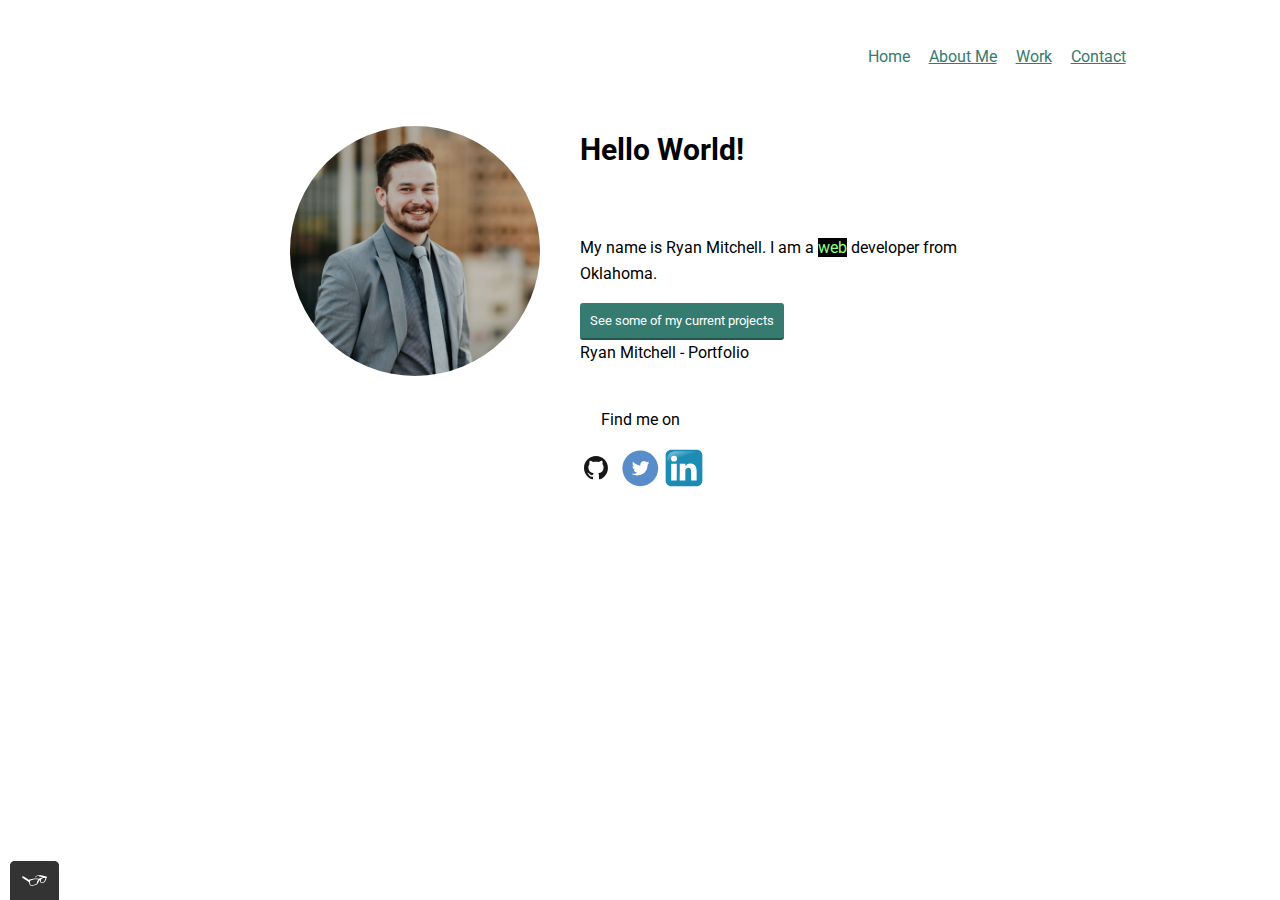
<file: index.html>
<!DOCTYPE html>
<html lang="en">

<head>
  <title> Home </title>
  <link href="https://fonts.googleapis.com/css2?family=Roboto:wght@100;400&display=swap" rel="stylesheet">

  <meta charset="utf-8">
  <link rel="shortcut icon" href="favicon.ico" type="image/x-icon" />
  <link rel="stylesheet" type="text/css" href="css/style.production.css">
</head>


  <body>

    <!-- Navbar -->

<header class="page-header">
  <nav class="main-navigation page-header__item">
    <ul role="menubar" class="navigation-list">
      <li role="presentation">
        <a href="index.html" role="menuitem" class="navigation-list__item navigation-list__item--active">Home</a>
      </li>
      <li role="presentation">
        <a href="about.html" role="menuitem" class="navigation-list__item">About Me</a>
      </li>
      <li role="presentation">
        <a href="work.html" role="menuitem" class="navigation-list__item">Work</a>
      </li>
      <li role="presentation">
        <a href="contact.html" role="menuitem" class="navigation-list__item">Contact</a>
      </li>
    </ul>
  </nav>
</header>
<div class="profile">
  <img src="img/profile.jpg" class="profile__portrait" alt="Lisa Gringl Portrait">
  <h1>Hello World!</h1><br>
  <p>My name is Ryan Mitchell. I am a <span class="paragraph__code">web</span> developer from Oklahoma.</p>

  <button type="button" href="#">See some of my current projects</button> <br>
</div>

<header>Ryan Mitchell - Portfolio</header> <br>
<div>
<footer class="page-footer">

  <p>Find me on</p>
  <div class="social-media">
    <img src="img/github-icon.svg" alt="Github">
    <img src="img/twitter_icon.svg" alt="twitter">
    <img src="img/linkedin-icon.svg" alt="LinkedIn">
  </div>
</footer>

<script src="js/tota11y.min.js"></script>

 </body>

</html>
</file>
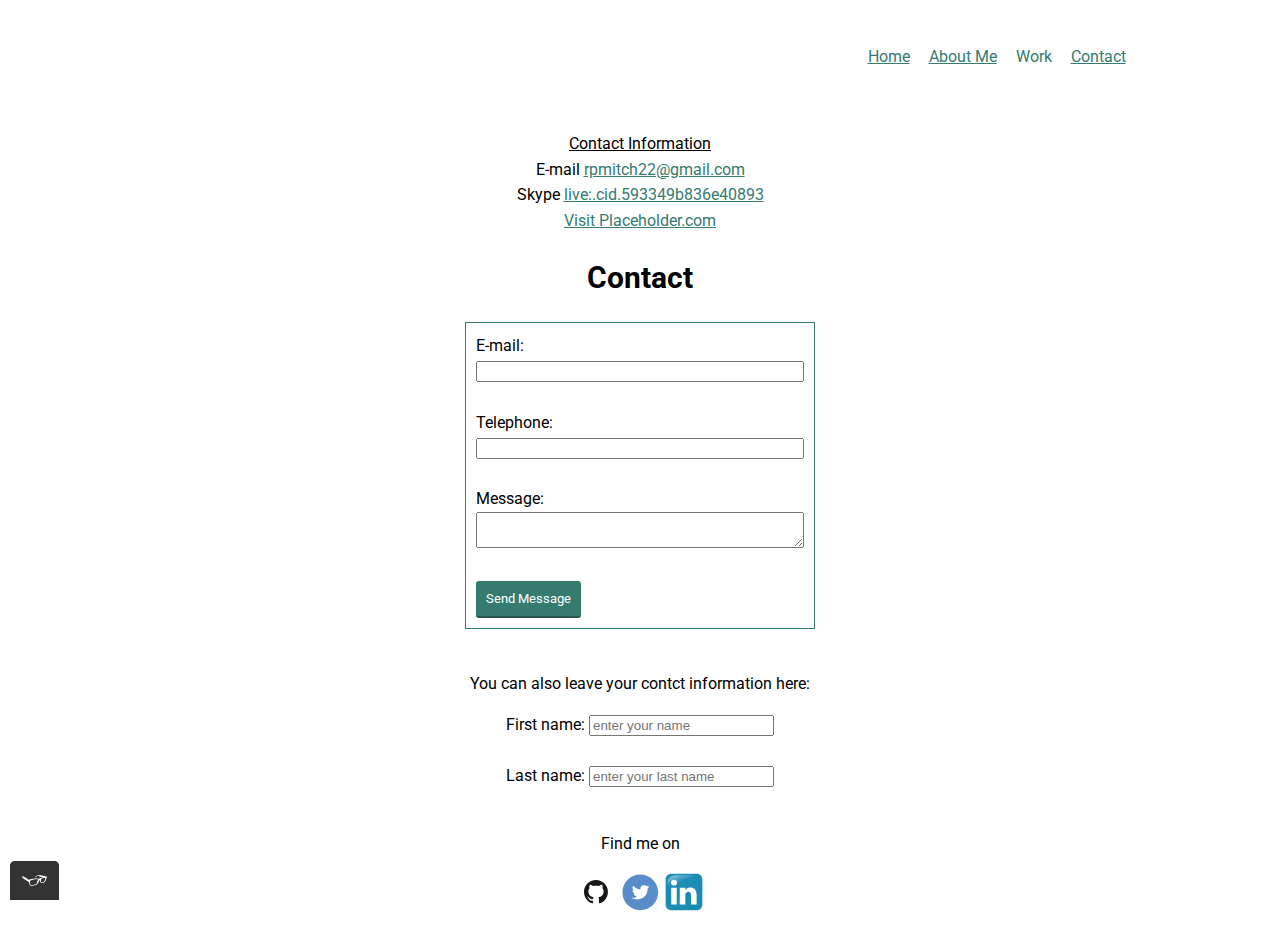
<file: contact.html>
<!DOCTYPE html>
<html>

<head>
  <title> Contact Ryan Mitchell </title>
  <link href="https://fonts.googleapis.com/css2?family=Roboto:wght@100;400&display=swap" rel="stylesheet">

  <meta charset="utf-8">
  <link rel="shortcut icon" href="favicon.ico" type="image/x-icon" />
  <link rel="stylesheet" type="text/css" href="css/style.production.css">
</head>

<body>

  <header class="page-header">
    <nav class="main-navigation page-header__item">
      <ul role="menubar" class="navigation-list">
        <li role="presentation">
          <a href="index.html" role="menuitem" class="navigation-list__item ">Home</a>
        </li>
        <li role="presentation">
          <a href="about.html" role="menuitem" class="navigation-list__item">About Me</a>
        </li>
        <li role="presentation">
          <a href="work.html" role="menuitem" class="navigation-list__item navigation-list__item--active">Work</a>
        </li>
        <li role="presentation">
          <a href="contact.html" role="menuitem" class="navigation-list__item">Contact</a>
        </li>
      </ul>
    </nav>
  </header>
  <div>
  </div>
  <div class=body-information>
    <br>
    <u>Contact Information</u><br>
    E-mail <a href="mailto:ca.rpmitch22@gmail.com">rpmitch22@gmail.com</a><br>
    Skype <a href=skype:live:.cid.593349b836e40893>live:.cid.593349b836e40893</a><br>
    <a href="https://placeholder.com/">Visit Placeholder.com</a>
  </div>

  <!-- Page Body -->
  <section class="page-body">
    <div class="page-body__contact-item">
      <h1>Contact</h1>
      <form class="page-body__form-contact" action="" method="post" id="contact-form">
        <label class="standard-label" for="contact-email">E-mail: </label>
        <br>
        <input type="email" id="contact-email" required /><br><br>
        <label class="standard-label" for="contact-tel">Telephone: </label>
        <br>
        <input
          type="tel"
          id="contact-tel"
          pattern="\d{3}[\-]\d{3}[\-]\d{4}"
        /> <br><br>
        <label class="standard-label" for="contact-message">Message: </label>
        <br>
        <textarea id="contact-message" required maxlength="240"></textarea><br><br>
        <button class="contact-button" type="submit">Send Message</button>
      </form>
    </div>
    <br>

  <div class="form-section">
    <p>You can also leave your contct information here:</p>
    <!--this form was made following the exc- 1.3-->
    <form action="/login-form-action" method="post">
      <label for="name">First name:</label>
      <input type="text" placeholder="enter your name" id="name" name="name"> <br>
      <br>
      <label for="last_name">Last name:</label>
      <input type="text" placeholder="enter your last name" id="last_name" name="last_name"> <br>
      <br>


    </form>
  </div>

  </form>
  <div>
    <footer class="page-footer">

      <p>Find me on</p>
      <div class="social-media">
        <img src="img/github-icon.svg" alt="Github">
        <img src="img/twitter_icon.svg" alt="twitter">
        <img src="img/linkedin-icon.svg" alt="LinkedIn">
      </div>
    </footer>
  </div>



  <script src="js/tota11y.min.js"></script>
</body>

</html>
</file>
<file: css/style.production.css>
/*
* Prefixed by https://autoprefixer.github.io
* PostCSS: v7.0.29,
* Autoprefixer: v9.7.6
* Browsers: last 4 version
*/


body {
  background-color: white;
  font-weight: 400;
  font-family: 'Roboto', sans-serif;
  font-size: 16px;
  line-height: 1.6;
}

.form-section{
  text-align: center;
}



.page-header{
  text-align: center;
}

.body-information{
  text-align: center;
}

/* Page body */
.page-body {
  margin: 0 10px;
  min-height: 75%;
}
.page-body__item {
  text-align: center;
}

.page-body__form-contact {
  width: 350px;
  padding: 10px;
  border: 1px solid #357b70;
}

.page-body__form-contact input,
.page-body__form-contact textarea {
  width: 100%;
}

/* work.html experience grid styles */
.page-body__work-title {
  text-align: center;
}

.page-body__contact-item {
  display: -webkit-box;
  display: -ms-flexbox;
  display: flex;
  -webkit-box-orient: vertical;
  -webkit-box-direction: normal;
      -ms-flex-direction: column;
          flex-direction: column;
  -webkit-box-pack: center;
      -ms-flex-pack: center;
          justify-content: center;
  -webkit-box-align: center;
      -ms-flex-align: center;
          align-items: center;
}

/* Cloud move reverse */
@-webkit-keyframes cloud-move-reverse {
  from {
    -webkit-transform: translate(446px, 48px);
            transform: translate(446px, 48px);
  }
  to {
    -webkit-transform: translate(100px, 48px);
            transform: translate(100px, 48px);
  }
}
@keyframes cloud-move-reverse {
  from {
    -webkit-transform: translate(446px, 48px);
            transform: translate(446px, 48px);
  }
  to {
    -webkit-transform: translate(100px, 48px);
            transform: translate(100px, 48px);
  }
}
.cloud-back {
  -webkit-animation: 34s cloud-move-reverse infinite alternate linear;
          animation: 34s cloud-move-reverse infinite alternate linear;
}

/* Cloud-move */
@-webkit-keyframes cloud-move {
  from {
    -webkit-transform: translate(0, 50px);
            transform: translate(0, 50px);
  }
  to {
    -webkit-transform: translate(200px, 50px);
            transform: translate(200px, 50px);
  }
}
@keyframes cloud-move {
  from {
    -webkit-transform: translate(0, 50px);
            transform: translate(0, 50px);
  }
  to {
    -webkit-transform: translate(200px, 50px);
            transform: translate(200px, 50px);
  }
}

/* Short way of animation */
.cloud-front {
  -webkit-animation: 30s cloud-move infinite alternate linear;
          animation: 30s cloud-move infinite alternate linear;
}


@-webkit-keyframes color-change {
  0% {
    fill: #edc655;
  }
  50% {
    fill: #fcffad;
  }
  100% {
    fill: #f76414;
  }
}


@keyframes color-change {
  0% {
    fill: #edc655;
  }
  50% {
    fill: #fcffad;
  }
  100% {
    fill: #f76414;
  }
}

.sun {
  -webkit-animation-duration: 4s;
          animation-duration: 4s;
  -webkit-animation-name: color-change;
          animation-name: color-change;
  -webkit-animation-iteration-count: infinite;
          animation-iteration-count: infinite;
  -webkit-animation-direction: alternate;
          animation-direction: alternate;
  -webkit-animation-timing-function: linear;
          animation-timing-function: linear;
}

h1 {
  font-size: 30px;
  font-weight: 700;
}

h2 {
  font-size: 24px;
  font-weight: 700;
}

.social-media img {
  hieght: 40px;
  width: 40px;
}

h3 {
  font-size: 18px;
  font-weight: 700;
}

p {
    display: block;
    -webkit-margin-before: 1em;
            margin-block-start: 1em;
    -webkit-margin-after: 1em;
            margin-block-end: 1em;
    -webkit-margin-start: 0px;
            margin-inline-start: 0px;
    -webkit-margin-end: 0px;
            margin-inline-end: 0px;
}

a {
  color: #357b70;
}

a:hover a:focus {
  text-decoration: none;
}

a:visited {
  color: #05676e;
}

a:active {
  color: #489c79;
}

/* buttons */
button {
  border: none;
  font-family: inherit;
  background-color: #357b70;
  color: #fff;
  text-decoration: none;
  padding: 10px;
  border-radius: 3px;
  border-bottom: 2px solid rgba(0, 0, 0, 0.3);
  -webkit-transition: 0.2s opacity;
  -o-transition: 0.2s opacity;
  transition: 0.2s opacity;
}
.button {
  border: none;
  font-family: inherit;
  background-color: #357b70;
  color: #fff;
  text-decoration: none;
  padding: 10px;
  border-radius: 3px;
  border-bottom: 2px solid rgba(0, 0, 0, 0.3);
  -webkit-transition: 0.2s opacity;
  -o-transition: 0.2s opacity;
  transition: 0.2s opacity;
}

button:hover,
button:focus,
.button:hover,
.button:focus {
  cursor: pointer;
  opacity: 0.8;
}

.navigation-list__item--active {
  text-decoration: none;
}

.paragraph__code {
  background-color: black;
  color: #92ff81;
}

.navigation-list__item--active {
  text-decoration: none;
}

.page-header__item {
  -webkit-box-flex: 0;
      -ms-flex: 0 1 200px;
          flex: 0 1 200px;
}

.page-header {
  display: -webkit-box;
  display: -ms-flexbox;
  display: flex;
  width: 90%;
  padding: 20px;
}

.profile {
  max-width: 700px;
  margin: 0 auto;
}

.navigation-list {
  list-style-type: none;
}

.navigation-list li {
  display: inline-block;
  margin-left: 15px;
}

* {
  -webkit-box-sizing: border-box;
          box-sizing: border-box;
}

.profile__portrait {
  float: left;
  width: 250px;
  margin-right: 40px;
  border-radius: 50%;
}

 .grid {
   display: -ms-grid;
   display: grid;
   /* grid-template-columns: 300px 300px 300px; fractions are better than pixels - they are responsive */
   -ms-grid-columns: 1fr 20px 1fr 20px 1fr;
   grid-template-columns: 1fr 1fr 1fr;
   grid-gap: 20px;
   margin: 0;
}

.grid {
  display: -ms-grid;
  display: grid;
  -ms-grid-columns: 1fr 20px 1fr 20px 1fr;
  grid-template-columns: 1fr 1fr 1fr;
  grid-gap: 20px;
}

.grid__item {
 display: inline-block;
 width: 33%;
}

.grid__item {
  background-color: lightgray;
  width: auto;
  min-height: auto;
  margin: 0;
}

.page-header .page-header__item:last-child {
  -webkit-box-flex: 1;
      -ms-flex-positive: 1;
          flex-grow: 1;
  text-align: right;}

* {
    -webkit-box-sizing: border-box;
            box-sizing: border-box;
}

@media all and (max-width: 500px) {
  .grid {
    -ms-grid-columns: 1fr;
    grid-template-columns: 1fr;
  }
}
@media all and (min-width: 500px) and (max-width: 750px){
  .grid {
    -ms-grid-columns: 1fr 20px 1fr;
    grid-template-columns: 1fr 1fr;
  }
}
@media all and (max-width: 750px) {
  .grid {
    grid-gap: 10px;
  }
  .grid__item:last-child {
    grid-column: auto / auto;
    grid-row: auto / auto;
  }
  h1 {
    font-size: 22px;
  }
}

.page-footer {
    clear: both;
    display: -webkit-box;
    display: -ms-flexbox;
    display: flex;
    -webkit-box-orient: vertical;
    -webkit-box-direction: normal;
        -ms-flex-direction: column;
            flex-direction: column;
    text-align: center;
}
</file>
